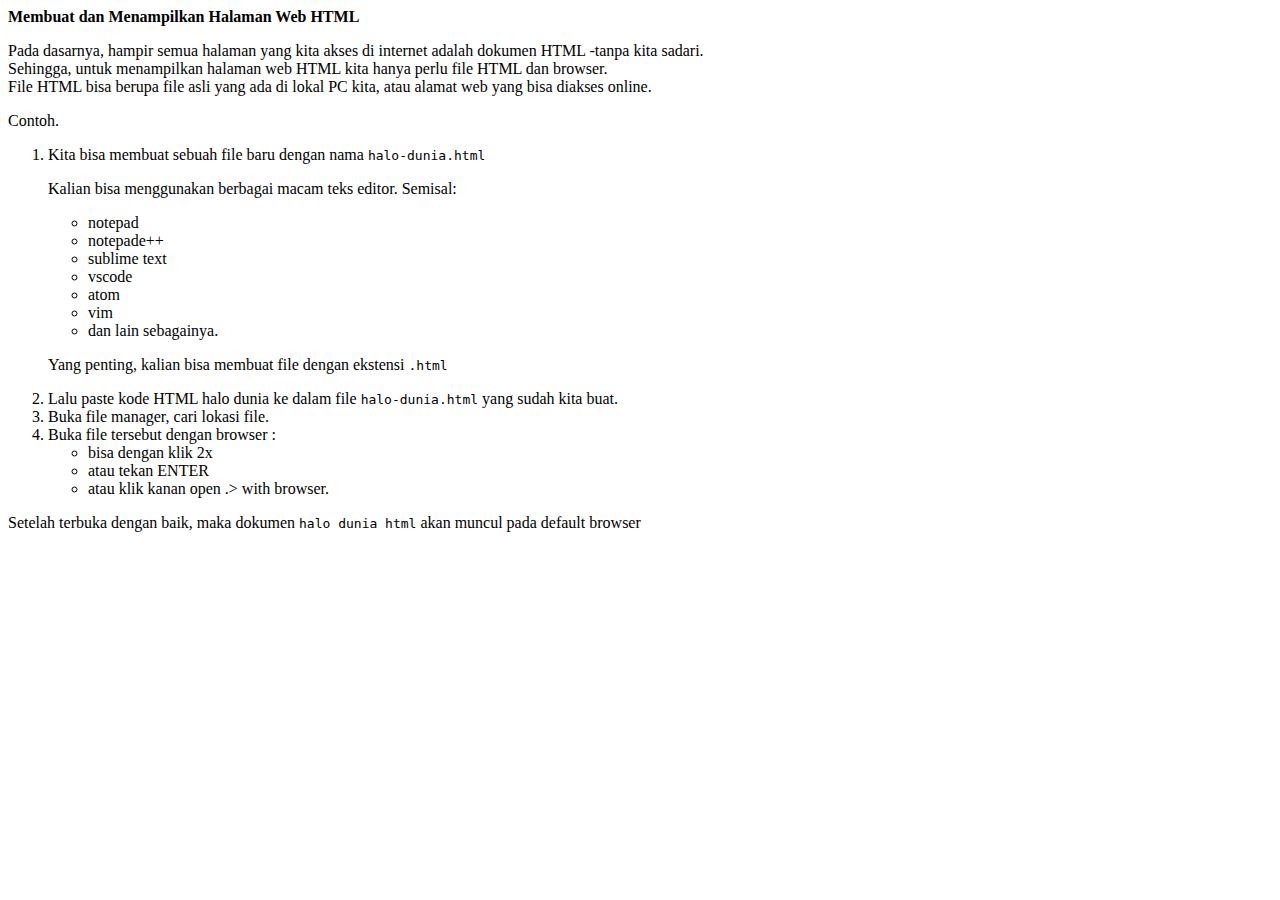
<file: Tugas 1/index.html>
<!DOCTYPE html>
<html>
    <head>
        <title>halo-dunia.html</title>
    </head>
    <body>
        <b>Membuat dan Menampilkan Halaman Web HTML</b>
        <p>Pada dasarnya, hampir semua halaman yang kita akses di internet adalah dokumen HTML -tanpa kita sadari.<br>
            Sehingga, untuk menampilkan halaman web HTML kita hanya perlu file HTML dan browser.<br>
            File HTML bisa berupa file asli yang ada di lokal PC kita, atau alamat web yang bisa diakses online.</p>
            <p>Contoh.</p>
        <ol>
            <li>Kita bisa membuat sebuah file baru dengan nama <code>halo-dunia.html</code></li>
            <p>Kalian bisa menggunakan berbagai macam teks editor. Semisal:</p>
            <ul types="square">
                <li>notepad</li>
                <li>notepade++</li>
                <li>sublime text</li>
                <li>vscode</li>
                <li>atom</li>
                <li>vim</li>
                <li>dan lain sebagainya.</li>
            </ul>
            <p>Yang penting, kalian bisa membuat file dengan ekstensi <code>.html</code></p>
            <li>Lalu paste kode HTML halo dunia ke dalam file <code>halo-dunia.html</code> yang sudah kita buat.</li>
            <li>Buka file manager, cari lokasi file.</li>
            <li>Buka file tersebut dengan browser :</li>
            <ul types="square">
                <li>bisa dengan klik 2x</li>
                <li>atau tekan ENTER</li>
                <li>atau klik kanan open .> with browser.</li>
            </ul>
        </ol>
        <p>Setelah terbuka dengan baik, maka dokumen <code>halo dunia html</code> akan muncul pada default browser</p>
    </body>
</html>
</file>
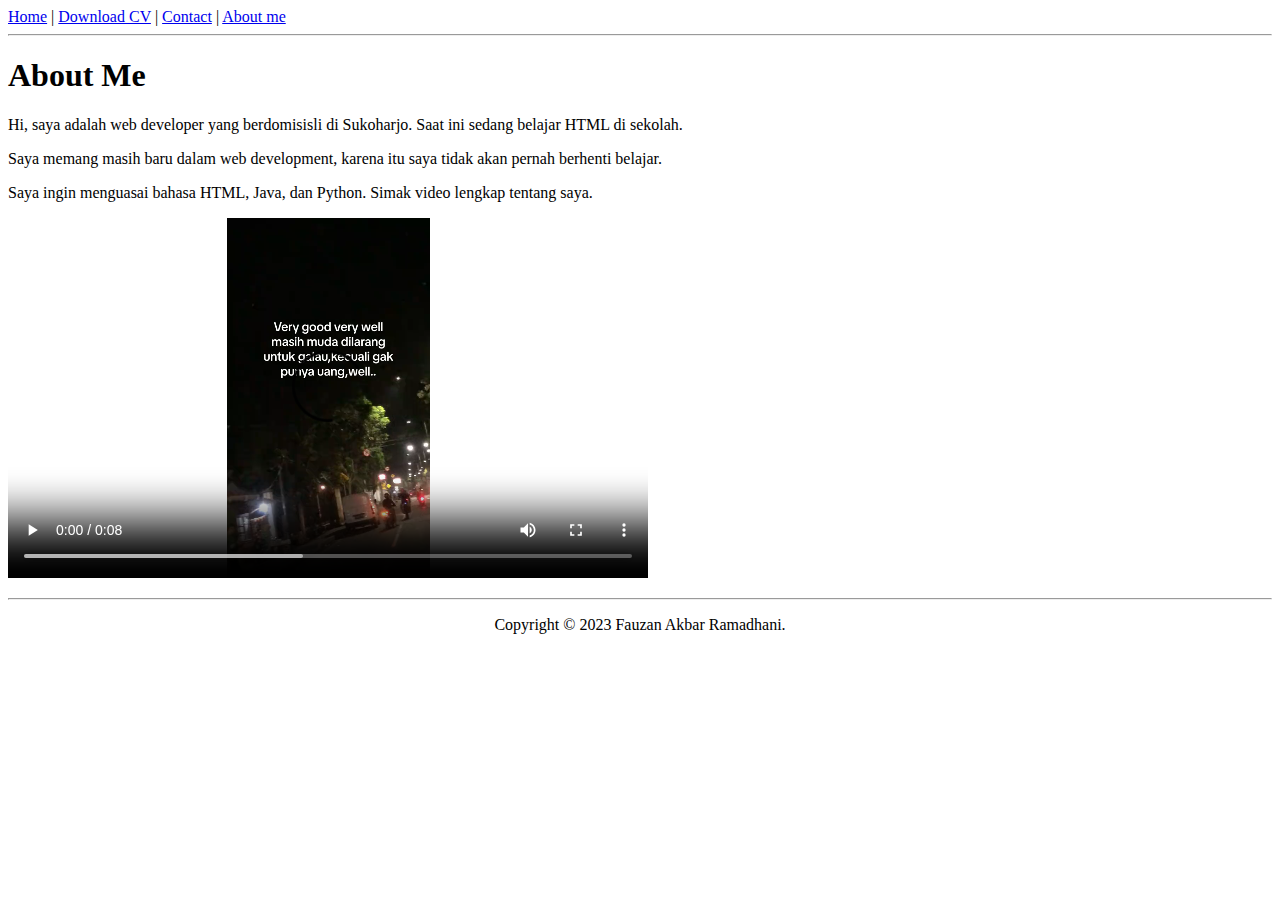
<file: Tugas 2/about.html>
<!DOCTYPE html>
<html lang="en">

<head>
    <meta charset="UTF-8">
    <meta name="viewport" content="width=device-width, initial-scale=1.0">
    <title>Fauzan Akbar Ramadhani</title>
</head>

<body>
    <nav>
        <a href="home.html">Home</a> |
        <a href="cv-fauzan.pdf">Download CV</a> |
        <a href="contact.html">Contact</a> |
        <a href="about.html">About me</a>
    </nav>

    <hr />

    <article>
        <h1>About Me</h1>
        <p>
            Hi, saya adalah web developer yang berdomisisli di Sukoharjo.
            Saat ini sedang belajar HTML di sekolah.
        </p>
        <p>
            Saya memang masih baru dalam web development, karena itu
            saya tidak akan pernah berhenti belajar.
        </p>
        <p>
            Saya ingin menguasai bahasa HTML, Java, dan Python.
            Simak video lengkap tentang saya.
        </p>
        <p>
            <video controls width="640" height="360">
                <source src="video.mp4" type="video/mp4"/>
            </video>
        </p>
    </article>

    <hr>
    <footer style="text-align: center;">
        <p>Copyright &copy; 2023 Fauzan Akbar Ramadhani.</p>
    </footer>
</body>
</html>
</file>
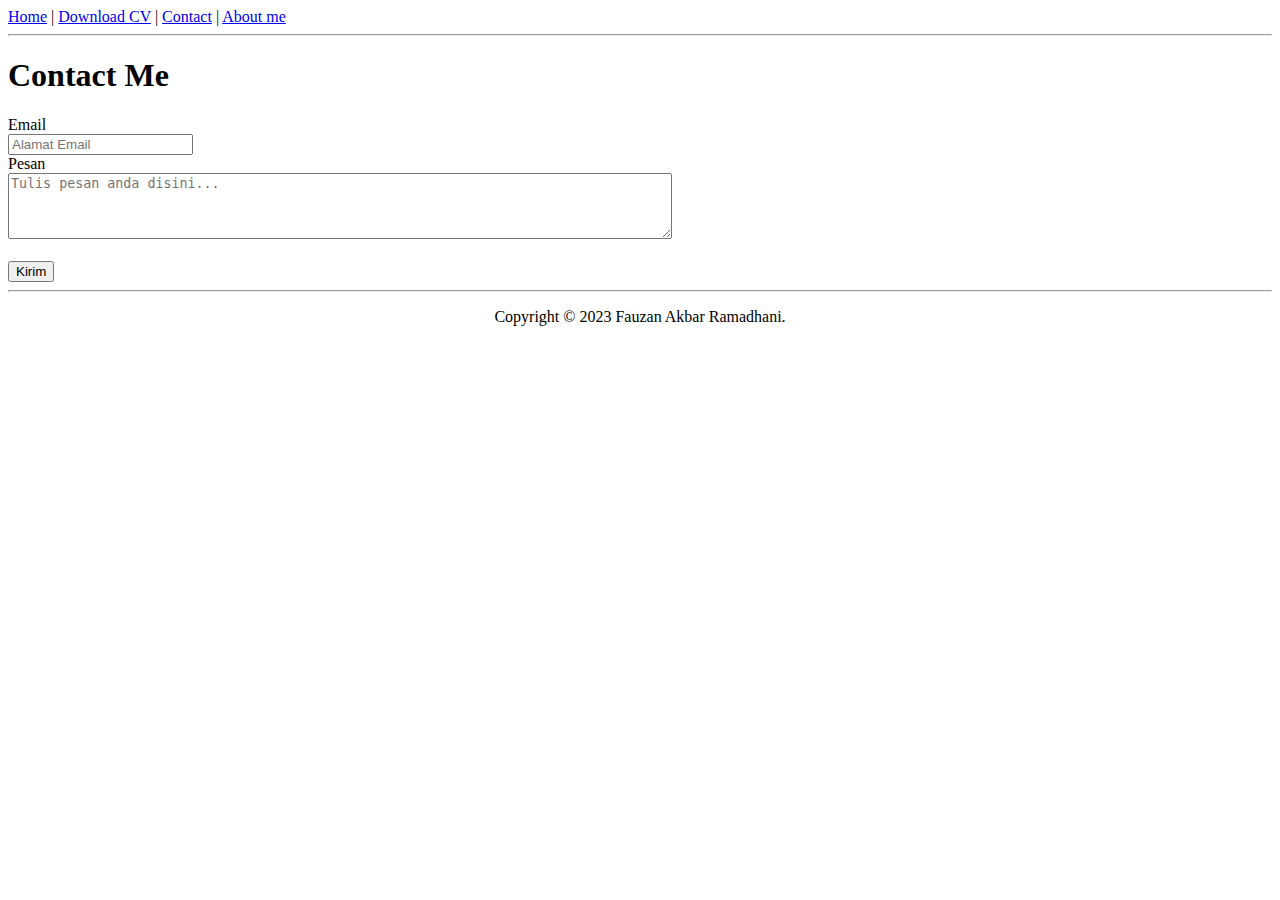
<file: Tugas 2/contact.html>
<!DOCTYPE html>
<html lang="en">

<head>
    <meta charset="UTF-8">
    <meta name="viewport" content="width=device-width, initial-scale=1.0">
    <title>Fauzan Akbar Ramadhani</title>
</head>

<body>
    <nav>
        <a href="home.html">Home</a> |
        <a href="cv-fauzan.pdf">Download CV</a> |
        <a href="contact.html">Contact</a> |
        <a href="about.html">About me</a>
    </nav>

    <hr />

    <div>
        <h1>Contact Me</h1>
        <form>
            <label for="email">Email</label><br />
            <input type="email" name="email" placeholder="Alamat Email"/>
            <br />
            <label for="message">Pesan</label><br />
            <textarea name="message" placeholder="Tulis pesan anda disini..." rows="4" cols="80"></textarea>
            <br />
            <br />
            <input type="submit" value="Kirim" />
        </form>
    </div>

    <hr>
    <footer style="text-align: center;">
        <p>Copyright &copy; 2023 Fauzan Akbar Ramadhani.</p>
    </footer>
</body>
</html>
</file>
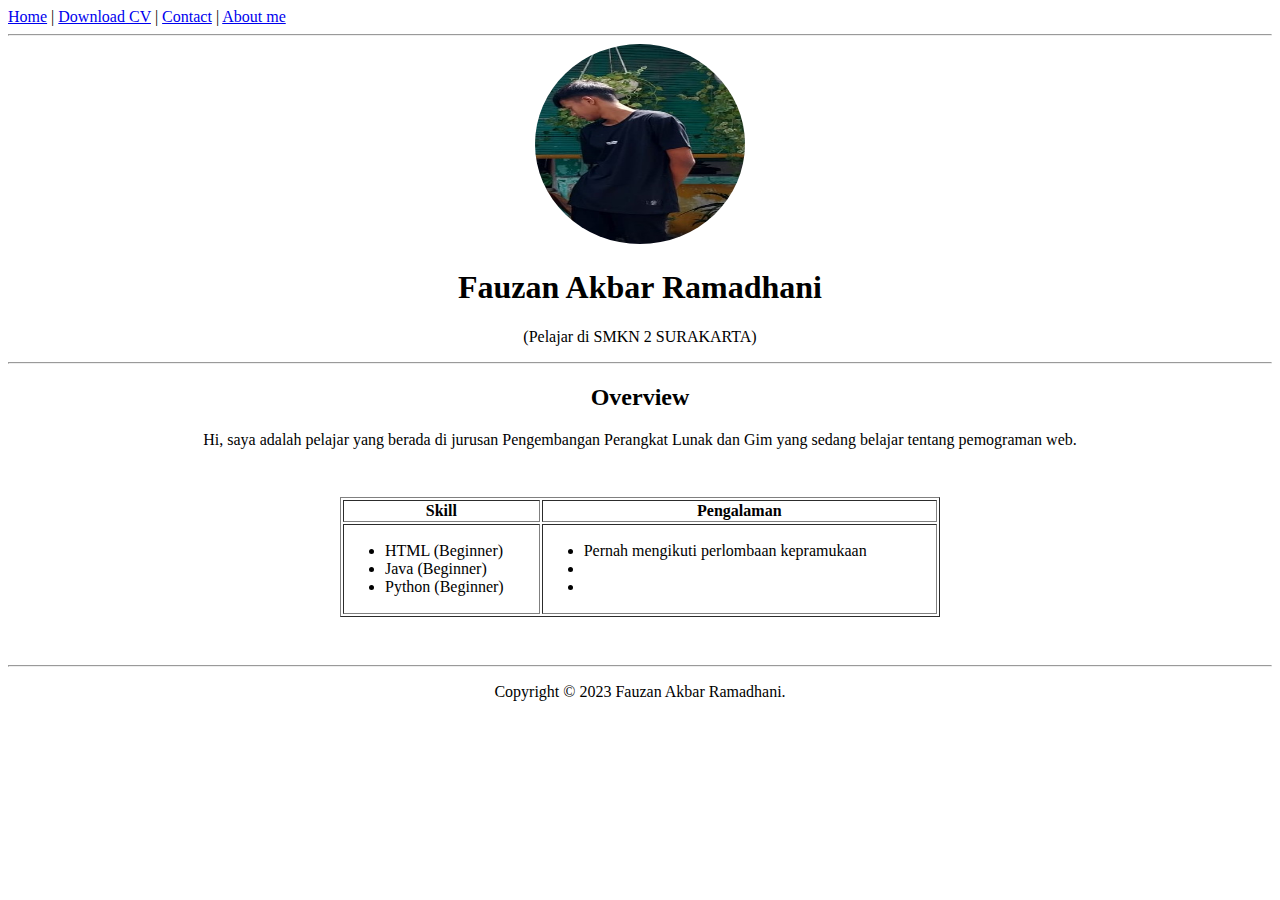
<file: Tugas 2/home.html>
<!DOCTYPE html>
<html lang="en">

<head>
    <meta charset="UTF-8">
    <meta name="viewport" content="width=device-width, initial-scale=1.0">
    <title>Fauzan Akbar Ramadhani</title>
</head>

<body>
    <nav>
        <a href="home.html">Home</a> |
        <a href="cv-fauzan.pdf">Download CV</a> |
        <a href="contact.html">Contact</a> |
        <a href="about.html">About me</a>
    </nav>

    <hr />

    <header style="text-align: center;">
        <img src="p.jpg" width="210" height="200" style="border-radius: 50%;"/>
        <h1>Fauzan Akbar Ramadhani</h1>
        <p>(Pelajar di SMKN 2 SURAKARTA)</p>
    </header>

    <hr />

    <article style="text-align: center;">
        <h2>Overview</h2>
        <p>
            Hi, saya adalah pelajar yang berada di jurusan Pengembangan Perangkat Lunak dan Gim yang sedang belajar tentang pemograman web.</p>
    </article>

    <div style="max-width: 600px; margin: 3em auto">
        <table border="1" width="100%">
            <thead>
                <tr>
                    <th>Skill</th>
                    <th>Pengalaman</th>
                </tr>
            </thead>
            <tbody>
                <tr>
                    <td>
                        <ul>
                            <li>HTML (Beginner)</li>
                            <li>Java (Beginner)</li>
                            <li>Python (Beginner)</li>
                        </ul>
                    </td>
                    <td>
                        <ul>
                            <li>Pernah mengikuti perlombaan kepramukaan</li>
                            <li></li>
                            <li></li>
                        </ul>
                    </td>
                </tr>
            </tbody>
        </table>
    </div>

    <hr>
    <footer style="text-align: center;">
        <p>Copyright &copy; 2023 Fauzan Akbar Ramadhani.</p>
    </footer>
</body>
</html>
</file>
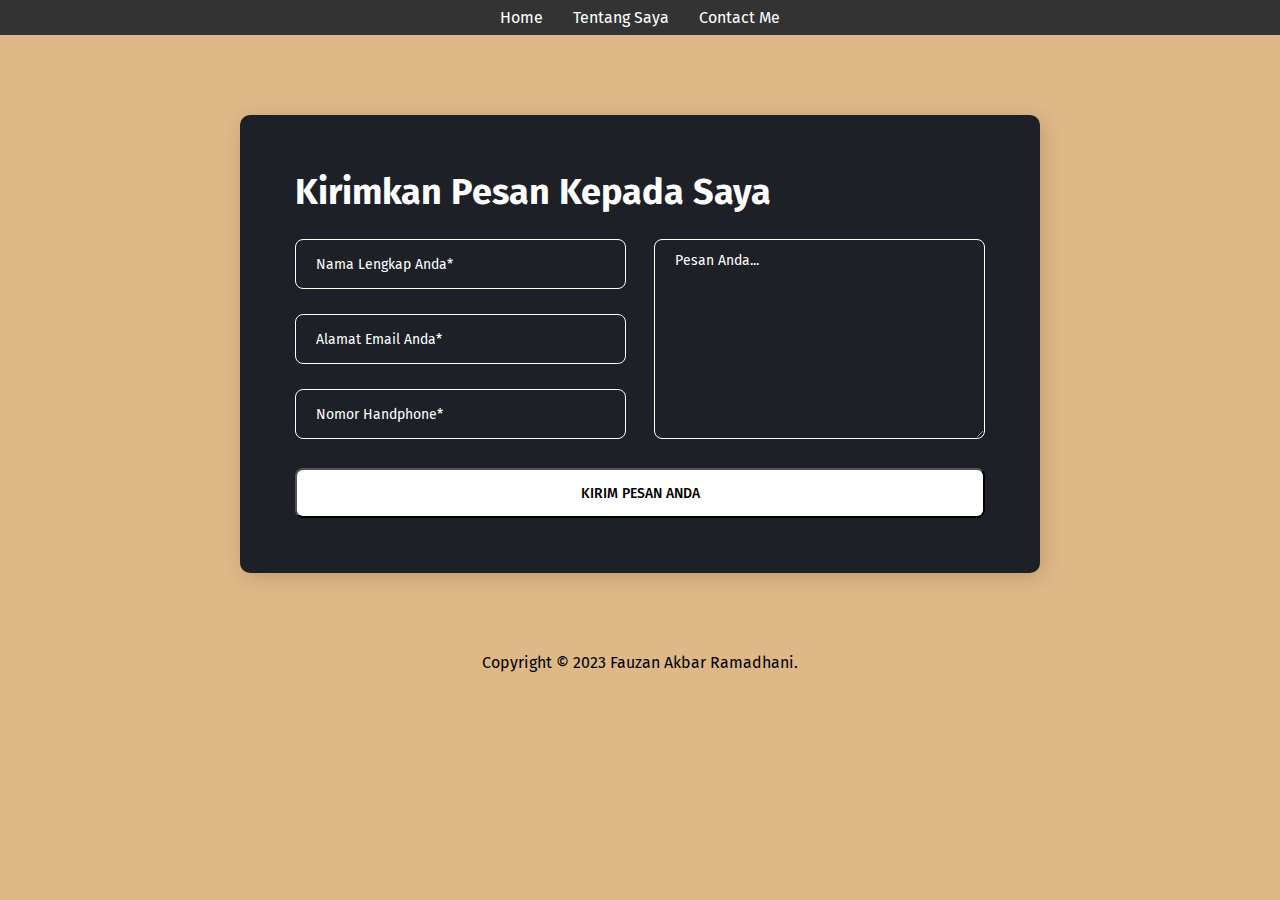
<file: Tugas 3/contact.html>
<!DOCTYPE html>
<html lang="en">
<head>
    <meta charset="utf-8">
    <meta name="description" content="">
    <meta name="keywords" content="app, landing, corporate, Creative, Html Template, Template">
    <meta name="author" content="web-themes">
    <meta http-equiv="x-ua-compatible" content="ie=edge">
    <meta name="viewport" content="width=device-width, initial-scale=1">

    <title>Contact Me</title>
    <link rel="icon" href="assets/Kontak.png" type="image/png">
    <link href="css/ya.css" rel="stylesheet" type="text/css" />
</head>
<body>
    
    <nav class="navbar">
        <ul class="navbar-list">
            <li class="navbar-item"><a href="index.html" class="navbar-link">Home</a></li>
            <li class="navbar-item"><a href="me.html" class="navbar-link">Tentang Saya</a></li>
            <li class="navbar-item"><a href="contact.html" class="navbar-link">Contact Me</a></li>
        </ul>
    </nav>

    <div class="form_wrapper">
        <form class="form_wrap">
            <div>
                <h2>Kirimkan Pesan Kepada Saya</h2>
            </div>
            <div>
                <div class="custom_flex">
                    <div class="w_48">
                        <input class="input_info mt_25" type="text" placeholder="Nama Lengkap Anda*">
                        <input class="input_info mt_25" type="email" placeholder="Alamat Email Anda*">
                        <input class="input_info mt_25" type="text" placeholder="Nomor Handphone*">
                    </div>
                    <div class="w_48">
                        <textarea class="input_info mt_25 textarea_info" placeholder="Pesan Anda..."></textarea>
                    </div>
                </div>
                <button class="make_btn mt_25" type="button">Kirim Pesan Anda</button>
            </div>
        </form>
    </div>
    <footer style="text-align: center;">
        <p>Copyright &copy; 2023 Fauzan Akbar Ramadhani.</p>
    </footer>
</body>
</html>
</file>
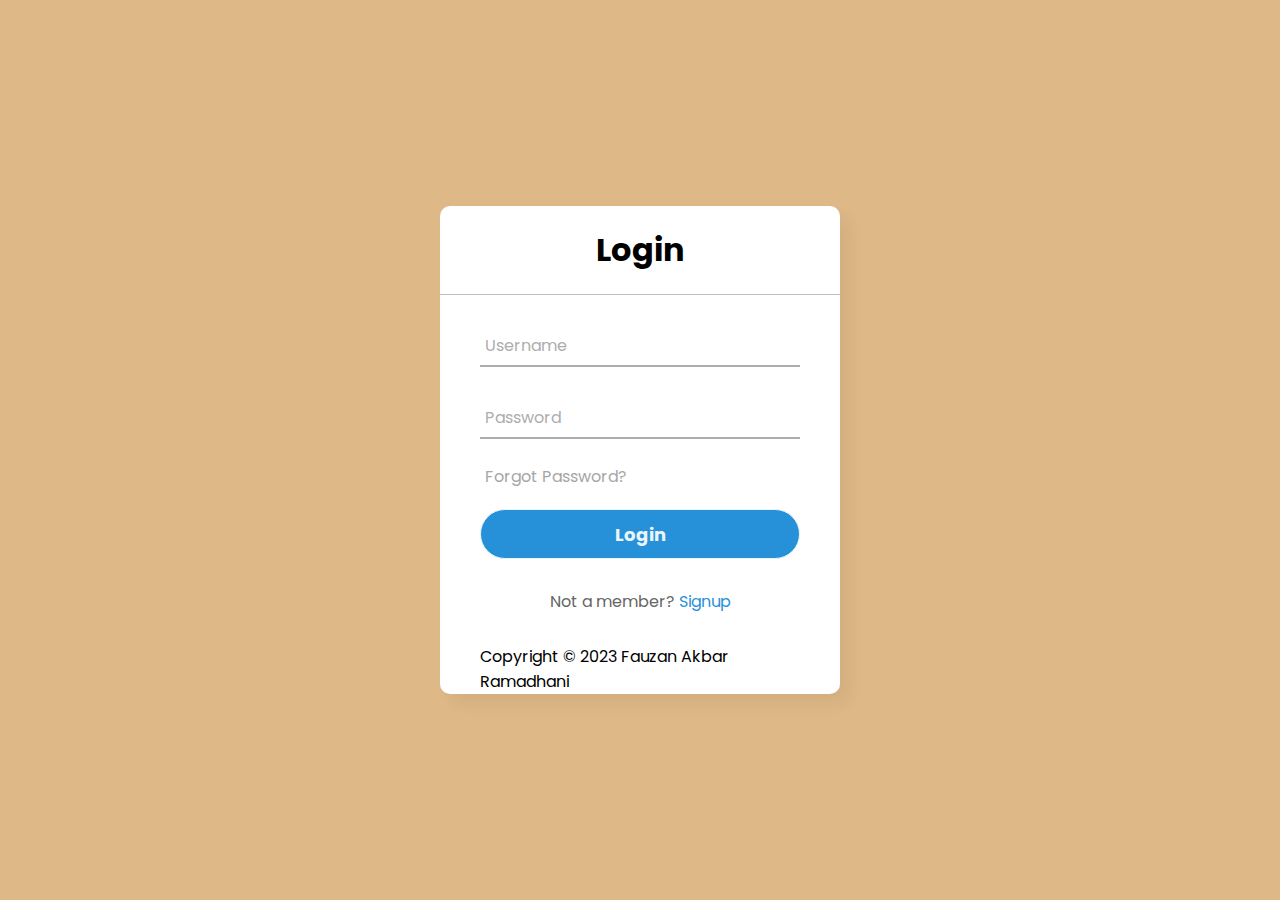
<file: Tugas 3/Form Login.html>
<!DOCTYPE html>
<html lang="en" dir="ltr">
  <head>
    <meta charset="utf-8">
    <title>Login</title>
    <link rel="icon" href="assets/login.png" type="image/png">
    <link rel="stylesheet" href="css/login.css">
  </head>
  <body>
    <div class="center">
      <h1>Login</h1>
      <form method="post" action="index.html">
        <div class="txt_field">
          <input type="text" required>
          <span></span>
          <label>Username</label>
        </div>
        <div class="txt_field">
          <input type="password" required>
          <span></span>
          <label>Password</label>
        </div>
        <div class="pass">Forgot Password?</div>
        <input type="submit" value="Login">
        <div class="signup_link">
          Not a member? <a href="#">Signup</a>
        </div>
        Copyright &copy; 2023 Fauzan Akbar Ramadhani
      </form>
    </div>
  </body>
</html>
</file>
<file: Tugas 3/css/ya.css>
@import url('https://fonts.googleapis.com/css2?family=Fira+Sans:wght@400;500;600;700&display=swap');

body{
	width: 100%;
}

.navbar {
    background-color: #333; 
    padding: 8px;
    margin: 0px; 
    width: 100%;
}

.navbar-list {
    list-style: none; 
    display: flex; 
    justify-content: center; 
    margin: 0; 
    padding: 0;
}

.navbar-item {
    margin: 0 15px;
}

.navbar-link {
    text-decoration: none;
    color: white;
}

.navbar-link:hover {
    text-decoration: none; 
}

* {
	margin: 0;
	padding: 0;
	font-family: 'Fira Sans', sans-serif;
	box-sizing: border-box;
}

button:focus, input:focus, textarea:focus {
	outline: 0;
}

body {
	background: #F5F8FF;
}

.form_wrapper {
	padding: 80px 15px;
}

.form_wrap {
	padding: 55px;
	background: #1d2027;
	border-radius: 10px;
	box-shadow: 3px 4px 20px rgba(0, 0, 0, 0.15);
	max-width: 800px;
	margin: 0 auto;
}

.form_wrap h2 {
	font-size: 36px;
	font-weight: 700;
	color: #ffffff;
}

.mt_25 {
	margin-top: 25px;
}

.w_48 {
	width: 48%;
}

.custom_flex {
	display: flex;
	align-items: flex-start;
	justify-content: space-between;
}

.input_info {
	width: 100%;
	height: 50px;
	border-radius: 8px;
	border: 1px solid #ffffff;
	padding-left: 20px;
	font-size: 14px;
	color: #ffffff;
	background: transparent;
}

.input_info::placeholder {
	color: #ffffff;
}

.input_info:focus {
	border: 1px solid #0077B5;
}

.textarea_info {
    padding-top: 12px;
    height: 200px;
}

.make_btn {
    width: 100%;
    height: 50px;
    border-radius: 8px;
    background: #ffffff;
    font-size: 14px;
    text-transform: uppercase;
    font-weight: 500;
    cursor: pointer;
}

@media (max-width: 575px) {
	
	.form_wrap h2 {
	    font-size: 24px;
	}

	.w_48 {
	    width: 100%;
	}

	.custom_flex {
	    flex-direction: column;
	}

	.textarea_info {
	    height: 100px;
	}

}

body {
	position: absolute;
    background-color: burlywood;
}
</file>
<file: Tugas 3/css/login.css>
@import url('https://fonts.googleapis.com/css2?family=Noto+Sans:wght@700&family=Poppins:wght@400;500;600&display=swap');
*{
  margin: 0;
  padding: 0;
  box-sizing: border-box;
  font-family: "Poppins", sans-serif;
}
body{
  margin: 0;
  padding: 0;
  background:burlywood;
  height: 100vh;
  overflow: hidden;
}
.center{
  position: absolute;
  top: 50%;
  left: 50%;
  transform: translate(-50%, -50%);
  width: 400px;
  background: white;
  border-radius: 10px;
  box-shadow: 10px 10px 15px rgba(0,0,0,0.05);
}
.center h1{
  text-align: center;
  padding: 20px 0;
  border-bottom: 1px solid silver;
}
.center form{
  padding: 0 40px;
  box-sizing: border-box;
}
form .txt_field{
  position: relative;
  border-bottom: 2px solid #adadad;
  margin: 30px 0;
}
.txt_field input{
  width: 100%;
  padding: 0 5px;
  height: 40px;
  font-size: 16px;
  border: none;
  background: none;
  outline: none;
}
.txt_field label{
  position: absolute;
  top: 50%;
  left: 5px;
  color: #adadad;
  transform: translateY(-50%);
  font-size: 16px;
  pointer-events: none;
  transition: .5s;
}
.txt_field span::before{
  content: '';
  position: absolute;
  top: 40px;
  left: 0;
  width: 0%;
  height: 2px;
  background: #2691d9;
  transition: .5s;
}
.txt_field input:focus ~ label,
.txt_field input:valid ~ label{
  top: -5px;
  color: #2691d9;
}
.txt_field input:focus ~ span::before,
.txt_field input:valid ~ span::before{
  width: 100%;
}
.pass{
  margin: -5px 0 20px 5px;
  color: #a6a6a6;
  cursor: pointer;
}
.pass:hover{
  text-decoration: underline;
}
input[type="submit"]{
  width: 100%;
  height: 50px;
  border: 1px solid;
  background: #2691d9;
  border-radius: 25px;
  font-size: 18px;
  color: #e9f4fb;
  font-weight: 700;
  cursor: pointer;
  outline: none;
}
input[type="submit"]:hover{
  border-color: #2691d9;
  transition: .5s;
}
.signup_link{
  margin: 30px 0;
  text-align: center;
  font-size: 16px;
  color: #666666;
}
.signup_link a{
  color: #2691d9;
  text-decoration: none;
}
.signup_link a:hover{
  text-decoration: underline;
}
</file>
